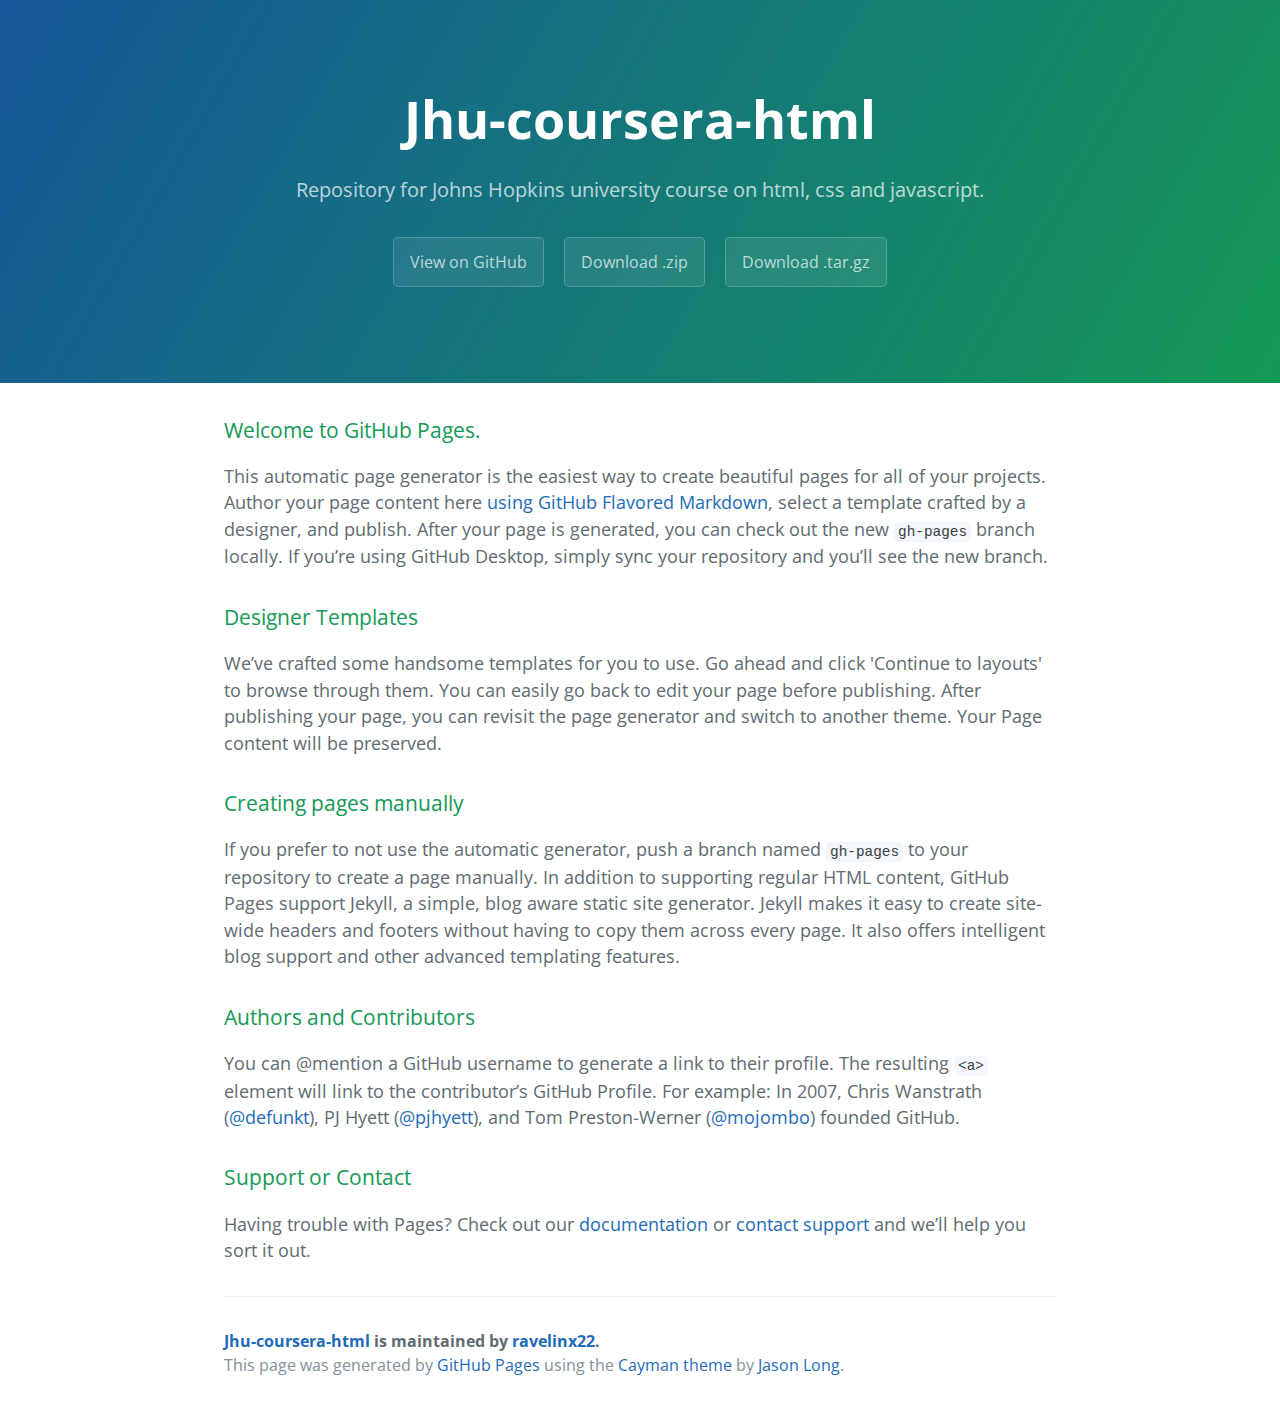
<file: index.html>
<!DOCTYPE html>
<html lang="en-us">
  <head>
    <meta charset="UTF-8">
    <title>Jhu-coursera-html by ravelinx22</title>
    <meta name="viewport" content="width=device-width, initial-scale=1">
    <link rel="stylesheet" type="text/css" href="stylesheets/normalize.css" media="screen">
    <link href='https://fonts.googleapis.com/css?family=Open+Sans:400,700' rel='stylesheet' type='text/css'>
    <link rel="stylesheet" type="text/css" href="stylesheets/stylesheet.css" media="screen">
    <link rel="stylesheet" type="text/css" href="stylesheets/github-light.css" media="screen">
  </head>
  <body>
    <section class="page-header">
      <h1 class="project-name">Jhu-coursera-html</h1>
      <h2 class="project-tagline">Repository for Johns Hopkins  university course on html, css and javascript.</h2>
      <a href="https://github.com/ravelinx22/jhu-coursera-html" class="btn">View on GitHub</a>
      <a href="https://github.com/ravelinx22/jhu-coursera-html/zipball/master" class="btn">Download .zip</a>
      <a href="https://github.com/ravelinx22/jhu-coursera-html/tarball/master" class="btn">Download .tar.gz</a>
    </section>

    <section class="main-content">
      <h3>
<a id="welcome-to-github-pages" class="anchor" href="#welcome-to-github-pages" aria-hidden="true"><span aria-hidden="true" class="octicon octicon-link"></span></a>Welcome to GitHub Pages.</h3>

<p>This automatic page generator is the easiest way to create beautiful pages for all of your projects. Author your page content here <a href="https://guides.github.com/features/mastering-markdown/">using GitHub Flavored Markdown</a>, select a template crafted by a designer, and publish. After your page is generated, you can check out the new <code>gh-pages</code> branch locally. If you’re using GitHub Desktop, simply sync your repository and you’ll see the new branch.</p>

<h3>
<a id="designer-templates" class="anchor" href="#designer-templates" aria-hidden="true"><span aria-hidden="true" class="octicon octicon-link"></span></a>Designer Templates</h3>

<p>We’ve crafted some handsome templates for you to use. Go ahead and click 'Continue to layouts' to browse through them. You can easily go back to edit your page before publishing. After publishing your page, you can revisit the page generator and switch to another theme. Your Page content will be preserved.</p>

<h3>
<a id="creating-pages-manually" class="anchor" href="#creating-pages-manually" aria-hidden="true"><span aria-hidden="true" class="octicon octicon-link"></span></a>Creating pages manually</h3>

<p>If you prefer to not use the automatic generator, push a branch named <code>gh-pages</code> to your repository to create a page manually. In addition to supporting regular HTML content, GitHub Pages support Jekyll, a simple, blog aware static site generator. Jekyll makes it easy to create site-wide headers and footers without having to copy them across every page. It also offers intelligent blog support and other advanced templating features.</p>

<h3>
<a id="authors-and-contributors" class="anchor" href="#authors-and-contributors" aria-hidden="true"><span aria-hidden="true" class="octicon octicon-link"></span></a>Authors and Contributors</h3>

<p>You can @mention a GitHub username to generate a link to their profile. The resulting <code>&lt;a&gt;</code> element will link to the contributor’s GitHub Profile. For example: In 2007, Chris Wanstrath (<a href="https://github.com/defunkt" class="user-mention">@defunkt</a>), PJ Hyett (<a href="https://github.com/pjhyett" class="user-mention">@pjhyett</a>), and Tom Preston-Werner (<a href="https://github.com/mojombo" class="user-mention">@mojombo</a>) founded GitHub.</p>

<h3>
<a id="support-or-contact" class="anchor" href="#support-or-contact" aria-hidden="true"><span aria-hidden="true" class="octicon octicon-link"></span></a>Support or Contact</h3>

<p>Having trouble with Pages? Check out our <a href="https://help.github.com/pages">documentation</a> or <a href="https://github.com/contact">contact support</a> and we’ll help you sort it out.</p>

      <footer class="site-footer">
        <span class="site-footer-owner"><a href="https://github.com/ravelinx22/jhu-coursera-html">Jhu-coursera-html</a> is maintained by <a href="https://github.com/ravelinx22">ravelinx22</a>.</span>

        <span class="site-footer-credits">This page was generated by <a href="https://pages.github.com">GitHub Pages</a> using the <a href="https://github.com/jasonlong/cayman-theme">Cayman theme</a> by <a href="https://twitter.com/jasonlong">Jason Long</a>.</span>
      </footer>

    </section>

  
  </body>
</html>
</file>
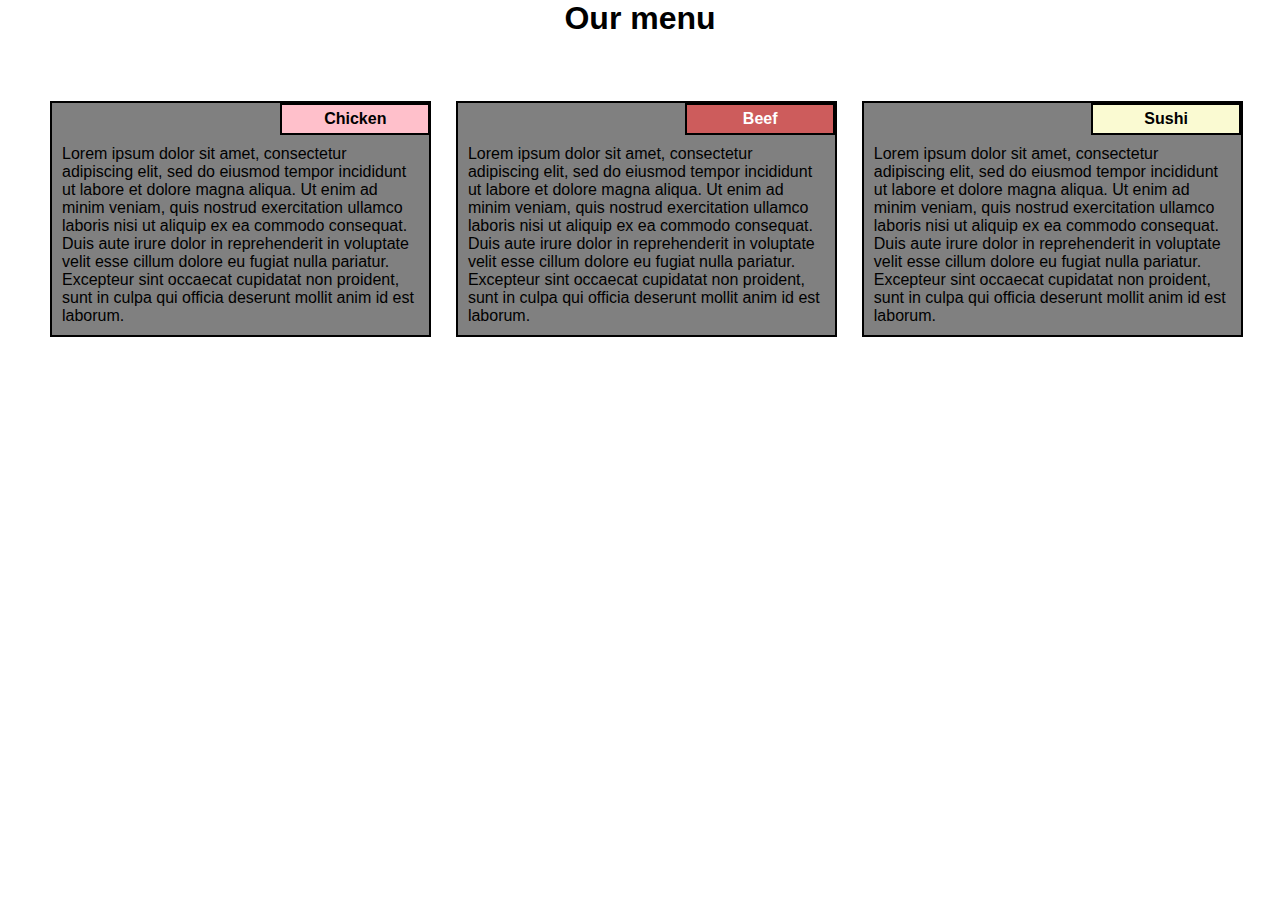
<file: mod2_solution/index.html>
<!DOCTYPE html>
<html>
    <head>
        <title>Coursera</title>
        <meta charset="utf-8">
        <link rel="stylesheet" type="text/css" href="css/styles.css">
    </head>
    <body>
        <h1>Our menu</h1>
        
        <div class="row">
            <div class="col-dsk-3 col-tbl-2 col-mbl-1">
                <p id="chiken">Chicken<p>
                <p class="dummy_text">Lorem ipsum dolor sit amet, consectetur adipiscing elit, sed do eiusmod tempor incididunt ut labore et dolore magna aliqua. Ut enim ad minim veniam, quis nostrud exercitation ullamco laboris nisi ut aliquip ex ea commodo consequat. Duis aute irure dolor in reprehenderit in voluptate velit esse cillum dolore eu fugiat nulla pariatur. Excepteur sint occaecat cupidatat non proident, sunt in culpa qui officia deserunt mollit anim id est laborum.</p>
            </div>
            <div class="col-dsk-3 col-tbl-2 col-mbl-1">
                <p id="beef">Beef<p>
                <p class="dummy_text">Lorem ipsum dolor sit amet, consectetur adipiscing elit, sed do eiusmod tempor incididunt ut labore et dolore magna aliqua. Ut enim ad minim veniam, quis nostrud exercitation ullamco laboris nisi ut aliquip ex ea commodo consequat. Duis aute irure dolor in reprehenderit in voluptate velit esse cillum dolore eu fugiat nulla pariatur. Excepteur sint occaecat cupidatat non proident, sunt in culpa qui officia deserunt mollit anim id est laborum.</p>
            </div>
            <div class="col-dsk-3 col-tbl-1 col-mbl-1">
                <p id="sushi">Sushi<p>
                <p class="dummy_text">Lorem ipsum dolor sit amet, consectetur adipiscing elit, sed do eiusmod tempor incididunt ut labore et dolore magna aliqua. Ut enim ad minim veniam, quis nostrud exercitation ullamco laboris nisi ut aliquip ex ea commodo consequat. Duis aute irure dolor in reprehenderit in voluptate velit esse cillum dolore eu fugiat nulla pariatur. Excepteur sint occaecat cupidatat non proident, sunt in culpa qui officia deserunt mollit anim id est laborum.</p>
            </div> 
        </div>            
    </body>
</html>
</file>
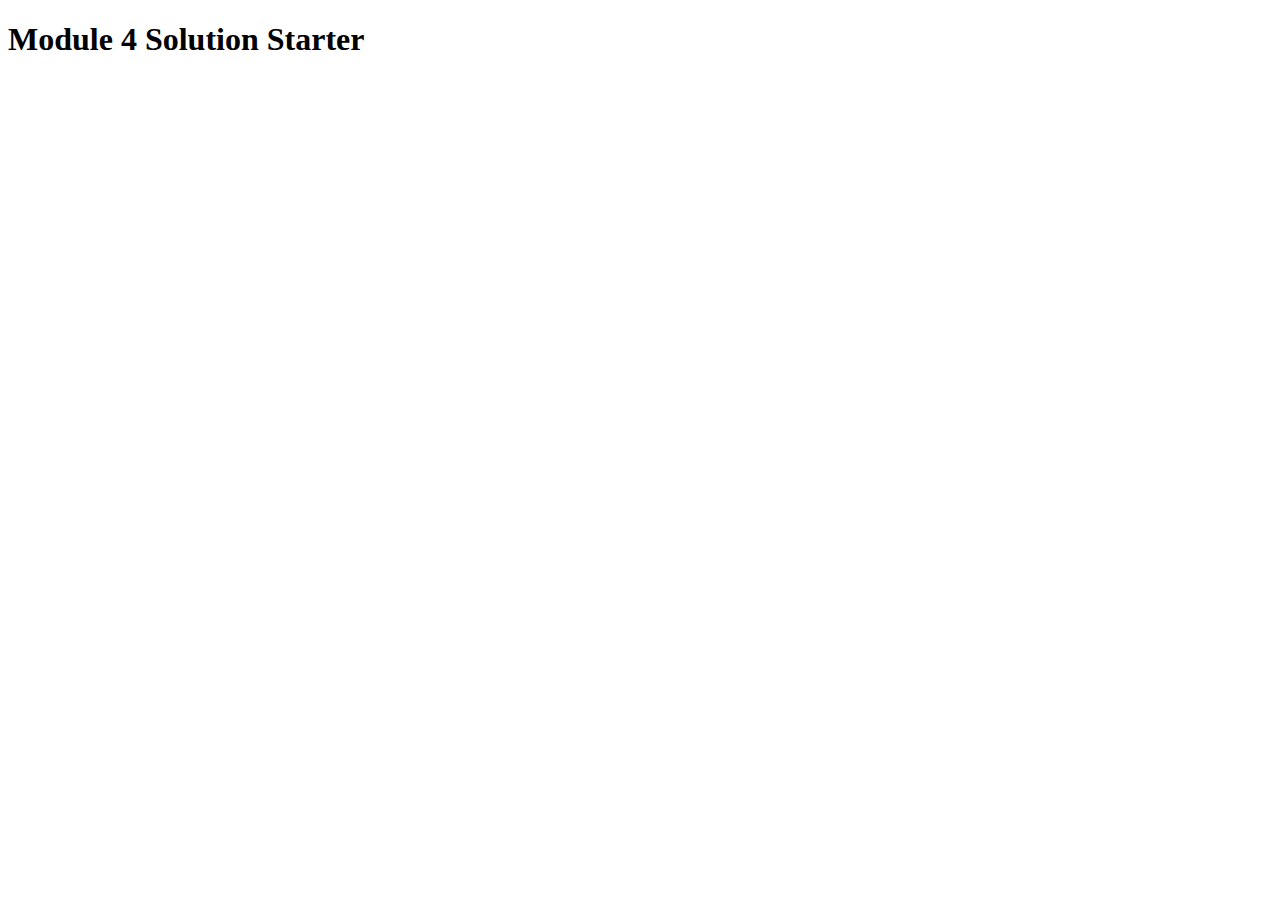
<file: mod4_solution/index.html>
<!DOCTYPE html>
<html>
<head>
  <meta charset="utf-8">
  <title>Module 4 Solution Starter</title>
  <script>
    var names = []; // DO NOT REMOVE
  </script>
  <script src="SpeakHello.js"></script>
  <script src="SpeakGoodBye.js"></script>
  <script src="script.js"></script>
</head>
<body>
  <h1>Module 4 Solution Starter</h1>
</body>
</html>
</file>
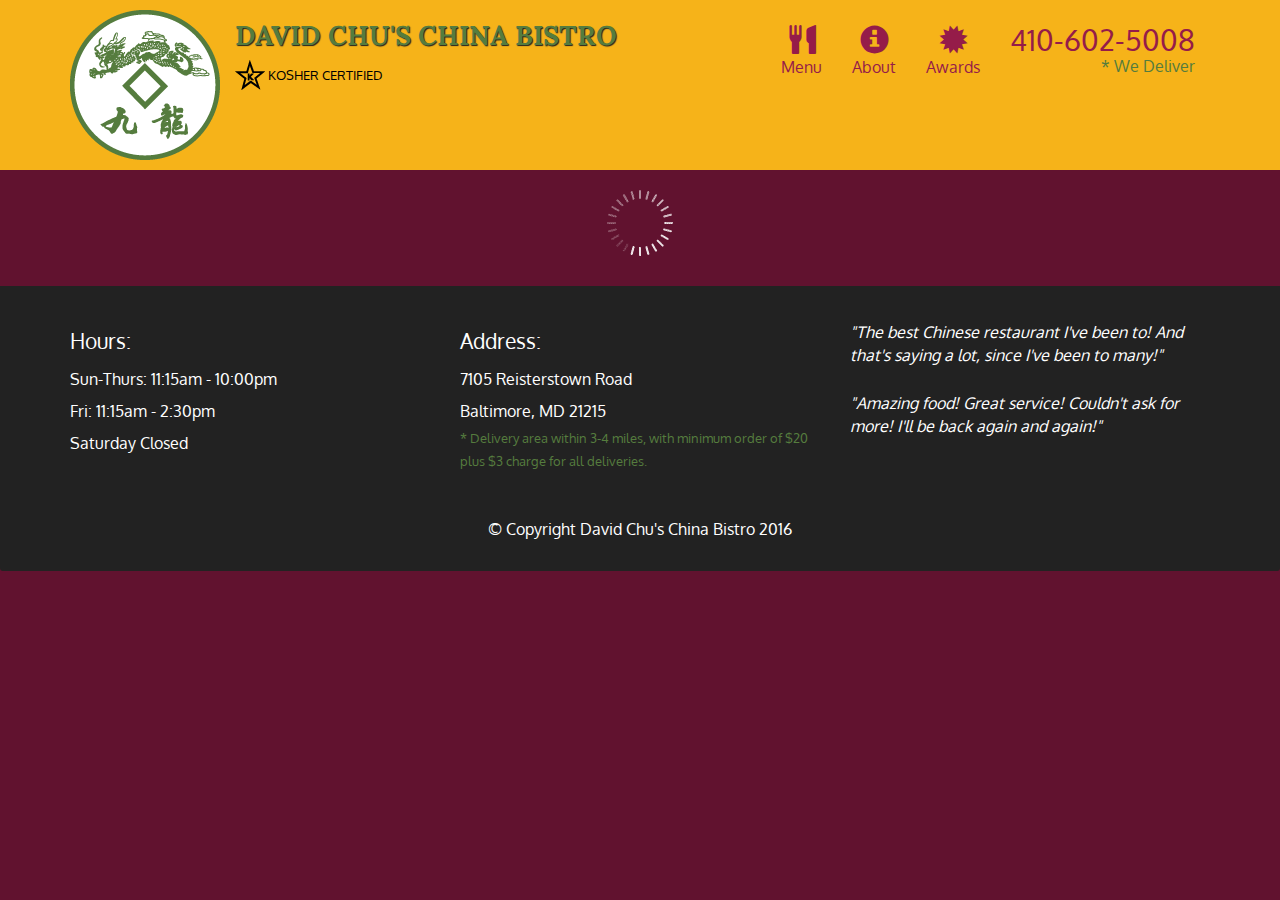
<file: mod5_solution/index.html>
<!doctype html>
<html lang="en">
  <head>
    <meta charset="utf-8">
    <meta http-equiv="X-UA-Compatible" content="IE=edge">
    <meta name="viewport" content="width=device-width, initial-scale=1">
    <title>David Chu's China Bistro</title>
    <link rel="stylesheet" href="css/bootstrap.min.css">
    <link rel="stylesheet" href="css/styles.css">
    <link href='https://fonts.googleapis.com/css?family=Oxygen:400,300,700' rel='stylesheet' type='text/css'>
    <link href='https://fonts.googleapis.com/css?family=Lora' rel='stylesheet' type='text/css'>
  </head>
<body>
  <header>
    <nav id="header-nav" class="navbar navbar-default">
      <div class="container">
        <div class="navbar-header">
          <a href="index.html" class="pull-left visible-md visible-lg">
            <div id="logo-img" alt="Logo image"></div>
          </a>

          <div class="navbar-brand">
            <a href="index.html"><h1>David Chu's China Bistro</h1></a>
            <p>
              <img src="images/star-k-logo.png" alt="Kosher certification">
              <span>Kosher Certified</span>
            </p>
          </div>

          <button id="navbarToggle" type="button" class="navbar-toggle collapsed" data-toggle="collapse" data-target="#collapsable-nav" aria-expanded="false">
            <span class="sr-only">Toggle navigation</span>
            <span class="icon-bar"></span>
            <span class="icon-bar"></span>
            <span class="icon-bar"></span>
          </button>
        </div>
        
        <div id="collapsable-nav" class="collapse navbar-collapse">
           <ul id="nav-list" class="nav navbar-nav navbar-right">
            <li id="navHomeButton" class="visible-xs active">
              <a href="index.html">
                <span class="glyphicon glyphicon-home"></span> Home</a>
            </li>
            <li id="navMenuButton">
              <a href="#" onclick="$dc.loadMenuCategories();">
                <span class="glyphicon glyphicon-cutlery"></span><br class="hidden-xs"> Menu</a>
            </li>
            <li>
              <a href="#">
                <span class="glyphicon glyphicon-info-sign"></span><br class="hidden-xs"> About</a>
            </li>
            <li>
              <a href="#">
                <span class="glyphicon glyphicon-certificate"></span><br class="hidden-xs"> Awards</a>
            </li>
            <li id="phone" class="hidden-xs">
              <a href="tel:410-602-5008">
                <span>410-602-5008</span></a><div>* We Deliver</div>
            </li>
          </ul><!-- #nav-list -->
        </div><!-- .collapse .navbar-collapse -->
      </div><!-- .container -->
    </nav><!-- #header-nav -->
  </header>

  <div id="call-btn" class="visible-xs">
    <a class="btn" href="tel:410-602-5008">
    <span class="glyphicon glyphicon-earphone"></span>
    410-602-5008
    </a>
  </div>
  <div id="xs-deliver" class="text-center visible-xs">* We Deliver</div>

  <div id="main-content" class="container"></div>

  <footer class="panel-footer">
    <div class="container">
      <div class="row">
        <section id="hours" class="col-sm-4">
          <span>Hours:</span><br>
          Sun-Thurs: 11:15am - 10:00pm<br>
          Fri: 11:15am - 2:30pm<br>
          Saturday Closed
          <hr class="visible-xs">
        </section>
        <section id="address" class="col-sm-4">
          <span>Address:</span><br>
          7105 Reisterstown Road<br>
          Baltimore, MD 21215
          <p>* Delivery area within 3-4 miles, with minimum order of $20 plus $3 charge for all deliveries.</p>
          <hr class="visible-xs">
        </section>
        <section id="testimonials" class="col-sm-4">
          <p>"The best Chinese restaurant I've been to! And that's saying a lot, since I've been to many!"</p>
          <p>"Amazing food! Great service! Couldn't ask for more! I'll be back again and again!"</p>
        </section>
      </div>
      <div class="text-center">&copy; Copyright David Chu's China Bistro 2016</div>
    </div>
  </footer>

  <!-- jQuery (Bootstrap JS plugins depend on it) -->
  <script src="js/jquery-2.1.4.min.js"></script>
  <script src="js/bootstrap.min.js"></script>
  <script src="js/ajax-utils.js"></script>
  <script src="js/script.js"></script>
</body>
</html>
</file>
<file: stylesheets/stylesheet.css>
* {
  box-sizing: border-box; }

body {
  padding: 0;
  margin: 0;
  font-family: "Open Sans", "Helvetica Neue", Helvetica, Arial, sans-serif;
  font-size: 16px;
  line-height: 1.5;
  color: #606c71; }

a {
  color: #1e6bb8;
  text-decoration: none; }
  a:hover {
    text-decoration: underline; }

.btn {
  display: inline-block;
  margin-bottom: 1rem;
  color: rgba(255, 255, 255, 0.7);
  background-color: rgba(255, 255, 255, 0.08);
  border-color: rgba(255, 255, 255, 0.2);
  border-style: solid;
  border-width: 1px;
  border-radius: 0.3rem;
  transition: color 0.2s, background-color 0.2s, border-color 0.2s; }
  .btn + .btn {
    margin-left: 1rem; }

.btn:hover {
  color: rgba(255, 255, 255, 0.8);
  text-decoration: none;
  background-color: rgba(255, 255, 255, 0.2);
  border-color: rgba(255, 255, 255, 0.3); }

@media screen and (min-width: 64em) {
  .btn {
    padding: 0.75rem 1rem; } }

@media screen and (min-width: 42em) and (max-width: 64em) {
  .btn {
    padding: 0.6rem 0.9rem;
    font-size: 0.9rem; } }

@media screen and (max-width: 42em) {
  .btn {
    display: block;
    width: 100%;
    padding: 0.75rem;
    font-size: 0.9rem; }
    .btn + .btn {
      margin-top: 1rem;
      margin-left: 0; } }

.page-header {
  color: #fff;
  text-align: center;
  background-color: #159957;
  background-image: linear-gradient(120deg, #155799, #159957); }

@media screen and (min-width: 64em) {
  .page-header {
    padding: 5rem 6rem; } }

@media screen and (min-width: 42em) and (max-width: 64em) {
  .page-header {
    padding: 3rem 4rem; } }

@media screen and (max-width: 42em) {
  .page-header {
    padding: 2rem 1rem; } }

.project-name {
  margin-top: 0;
  margin-bottom: 0.1rem; }

@media screen and (min-width: 64em) {
  .project-name {
    font-size: 3.25rem; } }

@media screen and (min-width: 42em) and (max-width: 64em) {
  .project-name {
    font-size: 2.25rem; } }

@media screen and (max-width: 42em) {
  .project-name {
    font-size: 1.75rem; } }

.project-tagline {
  margin-bottom: 2rem;
  font-weight: normal;
  opacity: 0.7; }

@media screen and (min-width: 64em) {
  .project-tagline {
    font-size: 1.25rem; } }

@media screen and (min-width: 42em) and (max-width: 64em) {
  .project-tagline {
    font-size: 1.15rem; } }

@media screen and (max-width: 42em) {
  .project-tagline {
    font-size: 1rem; } }

.main-content :first-child {
  margin-top: 0; }
.main-content img {
  max-width: 100%; }
.main-content h1, .main-content h2, .main-content h3, .main-content h4, .main-content h5, .main-content h6 {
  margin-top: 2rem;
  margin-bottom: 1rem;
  font-weight: normal;
  color: #159957; }
.main-content p {
  margin-bottom: 1em; }
.main-content code {
  padding: 2px 4px;
  font-family: Consolas, "Liberation Mono", Menlo, Courier, monospace;
  font-size: 0.9rem;
  color: #383e41;
  background-color: #f3f6fa;
  border-radius: 0.3rem; }
.main-content pre {
  padding: 0.8rem;
  margin-top: 0;
  margin-bottom: 1rem;
  font: 1rem Consolas, "Liberation Mono", Menlo, Courier, monospace;
  color: #567482;
  word-wrap: normal;
  background-color: #f3f6fa;
  border: solid 1px #dce6f0;
  border-radius: 0.3rem; }
  .main-content pre > code {
    padding: 0;
    margin: 0;
    font-size: 0.9rem;
    color: #567482;
    word-break: normal;
    white-space: pre;
    background: transparent;
    border: 0; }
.main-content .highlight {
  margin-bottom: 1rem; }
  .main-content .highlight pre {
    margin-bottom: 0;
    word-break: normal; }
.main-content .highlight pre, .main-content pre {
  padding: 0.8rem;
  overflow: auto;
  font-size: 0.9rem;
  line-height: 1.45;
  border-radius: 0.3rem; }
.main-content pre code, .main-content pre tt {
  display: inline;
  max-width: initial;
  padding: 0;
  margin: 0;
  overflow: initial;
  line-height: inherit;
  word-wrap: normal;
  background-color: transparent;
  border: 0; }
  .main-content pre code:before, .main-content pre code:after, .main-content pre tt:before, .main-content pre tt:after {
    content: normal; }
.main-content ul, .main-content ol {
  margin-top: 0; }
.main-content blockquote {
  padding: 0 1rem;
  margin-left: 0;
  color: #819198;
  border-left: 0.3rem solid #dce6f0; }
  .main-content blockquote > :first-child {
    margin-top: 0; }
  .main-content blockquote > :last-child {
    margin-bottom: 0; }
.main-content table {
  display: block;
  width: 100%;
  overflow: auto;
  word-break: normal;
  word-break: keep-all; }
  .main-content table th {
    font-weight: bold; }
  .main-content table th, .main-content table td {
    padding: 0.5rem 1rem;
    border: 1px solid #e9ebec; }
.main-content dl {
  padding: 0; }
  .main-content dl dt {
    padding: 0;
    margin-top: 1rem;
    font-size: 1rem;
    font-weight: bold; }
  .main-content dl dd {
    padding: 0;
    margin-bottom: 1rem; }
.main-content hr {
  height: 2px;
  padding: 0;
  margin: 1rem 0;
  background-color: #eff0f1;
  border: 0; }

@media screen and (min-width: 64em) {
  .main-content {
    max-width: 64rem;
    padding: 2rem 6rem;
    margin: 0 auto;
    font-size: 1.1rem; } }

@media screen and (min-width: 42em) and (max-width: 64em) {
  .main-content {
    padding: 2rem 4rem;
    font-size: 1.1rem; } }

@media screen and (max-width: 42em) {
  .main-content {
    padding: 2rem 1rem;
    font-size: 1rem; } }

.site-footer {
  padding-top: 2rem;
  margin-top: 2rem;
  border-top: solid 1px #eff0f1; }

.site-footer-owner {
  display: block;
  font-weight: bold; }

.site-footer-credits {
  color: #819198; }

@media screen and (min-width: 64em) {
  .site-footer {
    font-size: 1rem; } }

@media screen and (min-width: 42em) and (max-width: 64em) {
  .site-footer {
    font-size: 1rem; } }

@media screen and (max-width: 42em) {
  .site-footer {
    font-size: 0.9rem; } }
</file>
<file: stylesheets/github-light.css>
/*
The MIT License (MIT)

Copyright (c) 2016 GitHub, Inc.

Permission is hereby granted, free of charge, to any person obtaining a copy
of this software and associated documentation files (the "Software"), to deal
in the Software without restriction, including without limitation the rights
to use, copy, modify, merge, publish, distribute, sublicense, and/or sell
copies of the Software, and to permit persons to whom the Software is
furnished to do so, subject to the following conditions:

The above copyright notice and this permission notice shall be included in all
copies or substantial portions of the Software.

THE SOFTWARE IS PROVIDED "AS IS", WITHOUT WARRANTY OF ANY KIND, EXPRESS OR
IMPLIED, INCLUDING BUT NOT LIMITED TO THE WARRANTIES OF MERCHANTABILITY,
FITNESS FOR A PARTICULAR PURPOSE AND NONINFRINGEMENT. IN NO EVENT SHALL THE
AUTHORS OR COPYRIGHT HOLDERS BE LIABLE FOR ANY CLAIM, DAMAGES OR OTHER
LIABILITY, WHETHER IN AN ACTION OF CONTRACT, TORT OR OTHERWISE, ARISING FROM,
OUT OF OR IN CONNECTION WITH THE SOFTWARE OR THE USE OR OTHER DEALINGS IN THE
SOFTWARE.

*/

.pl-c /* comment */ {
  color: #969896;
}

.pl-c1 /* constant, variable.other.constant, support, meta.property-name, support.constant, support.variable, meta.module-reference, markup.raw, meta.diff.header */,
.pl-s .pl-v /* string variable */ {
  color: #0086b3;
}

.pl-e /* entity */,
.pl-en /* entity.name */ {
  color: #795da3;
}

.pl-smi /* variable.parameter.function, storage.modifier.package, storage.modifier.import, storage.type.java, variable.other */,
.pl-s .pl-s1 /* string source */ {
  color: #333;
}

.pl-ent /* entity.name.tag */ {
  color: #63a35c;
}

.pl-k /* keyword, storage, storage.type */ {
  color: #a71d5d;
}

.pl-s /* string */,
.pl-pds /* punctuation.definition.string, string.regexp.character-class */,
.pl-s .pl-pse .pl-s1 /* string punctuation.section.embedded source */,
.pl-sr /* string.regexp */,
.pl-sr .pl-cce /* string.regexp constant.character.escape */,
.pl-sr .pl-sre /* string.regexp source.ruby.embedded */,
.pl-sr .pl-sra /* string.regexp string.regexp.arbitrary-repitition */ {
  color: #183691;
}

.pl-v /* variable */ {
  color: #ed6a43;
}

.pl-id /* invalid.deprecated */ {
  color: #b52a1d;
}

.pl-ii /* invalid.illegal */ {
  color: #f8f8f8;
  background-color: #b52a1d;
}

.pl-sr .pl-cce /* string.regexp constant.character.escape */ {
  font-weight: bold;
  color: #63a35c;
}

.pl-ml /* markup.list */ {
  color: #693a17;
}

.pl-mh /* markup.heading */,
.pl-mh .pl-en /* markup.heading entity.name */,
.pl-ms /* meta.separator */ {
  font-weight: bold;
  color: #1d3e81;
}

.pl-mq /* markup.quote */ {
  color: #008080;
}

.pl-mi /* markup.italic */ {
  font-style: italic;
  color: #333;
}

.pl-mb /* markup.bold */ {
  font-weight: bold;
  color: #333;
}

.pl-md /* markup.deleted, meta.diff.header.from-file */ {
  color: #bd2c00;
  background-color: #ffecec;
}

.pl-mi1 /* markup.inserted, meta.diff.header.to-file */ {
  color: #55a532;
  background-color: #eaffea;
}

.pl-mdr /* meta.diff.range */ {
  font-weight: bold;
  color: #795da3;
}

.pl-mo /* meta.output */ {
  color: #1d3e81;
}
</file>
<file: mod2_solution/css/styles.css>
/* Base style */
 
h1 {
    text-align: center;
    margin-bottom: 5%;
}

.row {
    width: 100%;
    height: auto;
    padding-left: 50px
}

* {
    box-sizing: border-box;
    font-family: sans-serif;
    margin: 0px;
}

div > div {
    background-color: gray;
    border: 2px solid;
    float: left;
    margin-right: 2%;
}

.dummy_text {
   clear:right;
    padding: 10px;
}

/* Top right paragraphs*/

#chiken {
    float: right;
    background-color: pink;
    border: 2px solid;
    width: 150px;
    text-align: center;
    font-weight: bold;
    position: relative;
    left: 1px;
    padding: 5px;
}

#beef {
    float: right;
    background-color: indianred;
    color: white;
    border: 2px solid black;
    width: 150px;
    text-align: center;
    font-weight: bold;
    left: 1px;
    padding: 5px;
}

#sushi {
     float: right;
    background-color: lightgoldenrodyellow;
    border: 2px solid;
    width: 150px;
    text-align: center;
    font-weight: bold;
    left: 1px;
    padding: 5px;
}

/* Desktop */
@media (min-width: 992px) {
    .col-dsk-3 {
        float: left;
        width: 31%;
    }
    
     .col-dsk-3:nth-child(3) {
        margin-right: 0%;
    }
}

/* Tablet */
@media (min-width: 768px) and (max-width: 991px) {
    .col-tbl-2 {
        float: left;
        margin-right: 2%;
        width: 46%;
    }
    
    .col-tbl-1 {
        float: left;
        width: 94%;
        clear:both;
        margin-top: 2%;
    }
}

/* Mobile */
@media (max-width: 767px) {
    .col-mbl-1 {
        float: left;
        width: 92%;
        clear:left;
        margin-bottom: 2%;
    }
}
</file>
<file: mod5_solution/css/styles.css>
body {
  font-size: 16px;
  color: #fff;
  background-color: #61122f;
  font-family: 'Oxygen', sans-serif;
}

/** HEADER **/
#header-nav {
  background-color: #f6b319;
  border-radius: 0;
  border: 0;
}

#logo-img {
  background: url('../images/restaurant-logo_large.png') no-repeat;
  width: 150px;
  height: 150px;
  margin: 10px 15px 10px 0;
}

.navbar-brand {
  padding-top: 25px;
}
.navbar-brand h1 { /* Restaurant name */
  font-family: 'Lora', serif;
  color: #557c3e;
  font-size: 1.5em;
  text-transform: uppercase;
  font-weight: bold;
  text-shadow: 1px 1px 1px #222;
  margin-top: 0;
  margin-bottom: 0;
  line-height: .75;
}
.navbar-brand a:hover, .navbar-brand a:focus {
  text-decoration: none;
}
.navbar-brand p { /* Kosher cert */
  color: #000;
  text-transform: uppercase;
  font-size: .7em;
  margin-top: 15px;
}
.navbar-brand p span { /* Star-K */
  vertical-align: middle;
}

#nav-list {
  margin-top: 10px;
}
#nav-list a {
  color: #951C49;
  text-align: center;
}
#nav-list a:hover {
  background: #E7E7E7;
}
#nav-list a span {
  font-size: 1.8em;
}

#phone {
  margin-top: 5px;
}
#phone a { /* Phone number */
  text-align: right;
  padding-bottom: 0;
}
#phone div { /* We Deliver */
  color: #557c3e;
  text-align: right;
  padding-right: 15px;
}

.navbar-header button.navbar-toggle, .navbar-header .icon-bar {
  border: 1px solid #61122f;
}
.navbar-header button.navbar-toggle {
  clear: both;
  margin-top: -30px;
}
/* END HEADER */

/* FOOTER */
.panel-footer {
  margin-top: 30px;
  padding-top: 35px;
  padding-bottom: 30px;
  background-color: #222;
  border-top: 0;
}
.panel-footer div.row {
  margin-bottom: 35px;
}
#hours, #address {
  line-height: 2;
}
#hours > span, #address > span {
  font-size: 1.3em;
}
#address p {
  color: #557c3e;
  font-size: .8em;
  line-height: 1.8;
}
#testimonials {
  font-style: italic;
}
#testimonials p:nth-child(2) {
  margin-top: 25px;
}
/* END FOOTER */



/* HOME PAGE */
.container .jumbotron {
  box-shadow: 0 0 50px #3F0C1F;
  border: 2px solid #3F0C1F;
}

#menu-tile, #specials-tile, #map-tile {
  height: 250px;
  width: 100%;
  margin-bottom: 15px;
  position: relative;
  border: 2px solid #3F0C1F;
  overflow: hidden;
}
#menu-tile:hover, #specials-tile:hover, #map-tile:hover {
  box-shadow: 0 1px 5px 1px #cccccc;
}
#menu-tile {
  background: url('../images/menu-tile.jpg') no-repeat;
  background-position: center;
}
#specials-tile {
  background: url('../images/specials-tile.jpg') no-repeat;
  background-position: center;
}
#menu-tile span, #specials-tile span, #map-tile span {
  position: absolute;
  bottom: 0;
  right: 0;
  width: 100%;
  text-align: center;
  font-size: 1.6em;
  text-transform: uppercase;
  background-color: #000;
  color: #fff;
  opacity: .8;
}
/* END HOME PAGE */

/* MENU CATEGORIES PAGE */
.category-tile { 
  position: relative;
  border: 2px solid #3F0C1F;
  overflow: hidden;
  width: 200px;
  height: 200px;
  margin: 0 auto 15px;
}
.category-tile span {
  position: absolute;
  bottom: 0;
  right: 0;
  width: 100%;
  text-align: center;
  font-size: 1.2em;
  text-transform: uppercase;
  background-color: #000;
  color: #fff;
  opacity: .8;
}
.category-tile:hover {
  box-shadow: 0 1px 5px 1px #cccccc;
}

#menu-categories-title + div {
  margin-bottom: 50px;
}
/* END MENU CATEGORIES PAGE */

/* SINGLE CATEGORY PAGE */
.menu-item-tile {
  margin-bottom: 25px;
}
.menu-item-tile hr {
  width: 80%;
}
.menu-item-tile .menu-item-price {
  font-size: 1.1em;
  text-align: right;
  margin-top: -15px;
  margin-right: -15px;
}
.menu-item-tile .menu-item-price span {
  font-size: .6em;
}
.menu-item-photo {
  position: relative;
  border: 2px solid #3F0C1F; 
  overflow: hidden;
  padding: 0;
  margin-right: -15px;
  margin-left: auto;
  margin-bottom: 20px;
  max-width: 250px;
}
.menu-item-photo div {
  position: absolute;
  bottom: 0;
  right: 0;
  width: 80px;
  background-color: #557c3e;
  text-align: center;
}
.menu-item-description {
  padding-right: 30px;
}
h3.menu-item-title {
  margin: 0 0 10px;
}
.menu-item-details {
  font-size: .9em;
  font-style: italic;
}
/* END SINGLE CATEGORY PAGE */


/********** Large devices only **********/
@media (min-width: 1200px) {
  .container .jumbotron {
    background: url('../images/jumbotron_1200.jpg') no-repeat;
    height: 675px;
  }
}

/********** Medium devices only **********/
@media (min-width: 992px) and (max-width: 1199px) {
  /* Header */
  #logo-img {
    background: url('../images/restaurant-logo_medium.png') no-repeat;
    width: 100px;
    height: 100px;
    margin: 5px 5px 5px 0;
  }
  /* End Header */

  /* Home Page */
  .container .jumbotron {
    background: url('../images/jumbotron_992.jpg') no-repeat;
    height: 558px;
  }
  /* End Home Page */
}

/********** Small devices only **********/
@media (min-width: 768px) and (max-width: 991px) {
  /* Home Page */
  .container .jumbotron {
    background: url('../images/jumbotron_768.jpg') no-repeat;
    height: 432px;
  }
  /* End Home Page */
}

/********** Extra small devices only **********/
@media (max-width: 767px) {
  /* Header */
  .navbar-brand {
    padding-top: 10px;
    height: 80px;
  }
  .navbar-brand h1 { /* Restaurant name */
    padding-top: 10px;
    font-size: 5vw; /* 1vw = 1% of viewport width */
  }
  .navbar-brand p { /* Kosher cert */
    font-size: .6em;
    margin-top: 12px;
  }
  .navbar-brand p img { /* Star-K */
    height: 20px;
  }

  #collapsable-nav a { /* Collapsed nav menu text */
    font-size: 1.2em;
  }
  #collapsable-nav a span { /* Collapsed nav menu glyph */
    font-size: 1em;
    margin-right: 5px;
  }

  #call-btn > a {
    font-size: 1.5em;
    display: block;
    margin: 0 20px;
    padding: 10px;
    border: 2px solid #fff;
    background-color: #f6b319;
    color: #951c49;
  }
  #xs-deliver {
    margin-top: 5px;
    font-size: .7em;
    letter-spacing: .1em;
    text-transform: uppercase;
  }
  /* End Header */

  /* Footer */
  .panel-footer section {
    margin-bottom: 30px;
    text-align: center;
  }
  .panel-footer section:nth-child(3) {
    margin-bottom: 0; /* margin already exists on the whole row */
  }
  .panel-footer section hr {
    width: 50%;
  }
  /* End Footer */

  /* Home Page */
  .container .jumbotron {
    margin-top: 30px;
    padding: 0;
  }
  #menu-tile, #specials-tile {
    width: 360px;
    margin: 0 auto 15px;
  }

  .menu-item-photo {
    margin-right: auto;
  }
  .menu-item-tile .menu-item-price {
    text-align: center;
  }
  .menu-item-description {
    text-align: center;;
  }
}


/********** Super extra small devices Only :-) (e.g., iPhone 4) **********/
@media (max-width: 479px) {
  /* Header */
  .navbar-brand h1 { /* Restaurant name */
    padding-top: 5px;
    font-size: 6vw;
  }
  /* End Header */
  
  /* Home page */
  #menu-tile, #specials-tile {
    width: 280px;
    margin: 0 auto 15px;
  }

  .col-xxs-12 {
    position: relative;
    min-height: 1px;
    padding-right: 15px;
    padding-left: 15px;
    float: left;
    width: 100%;
  }
}
</file>
